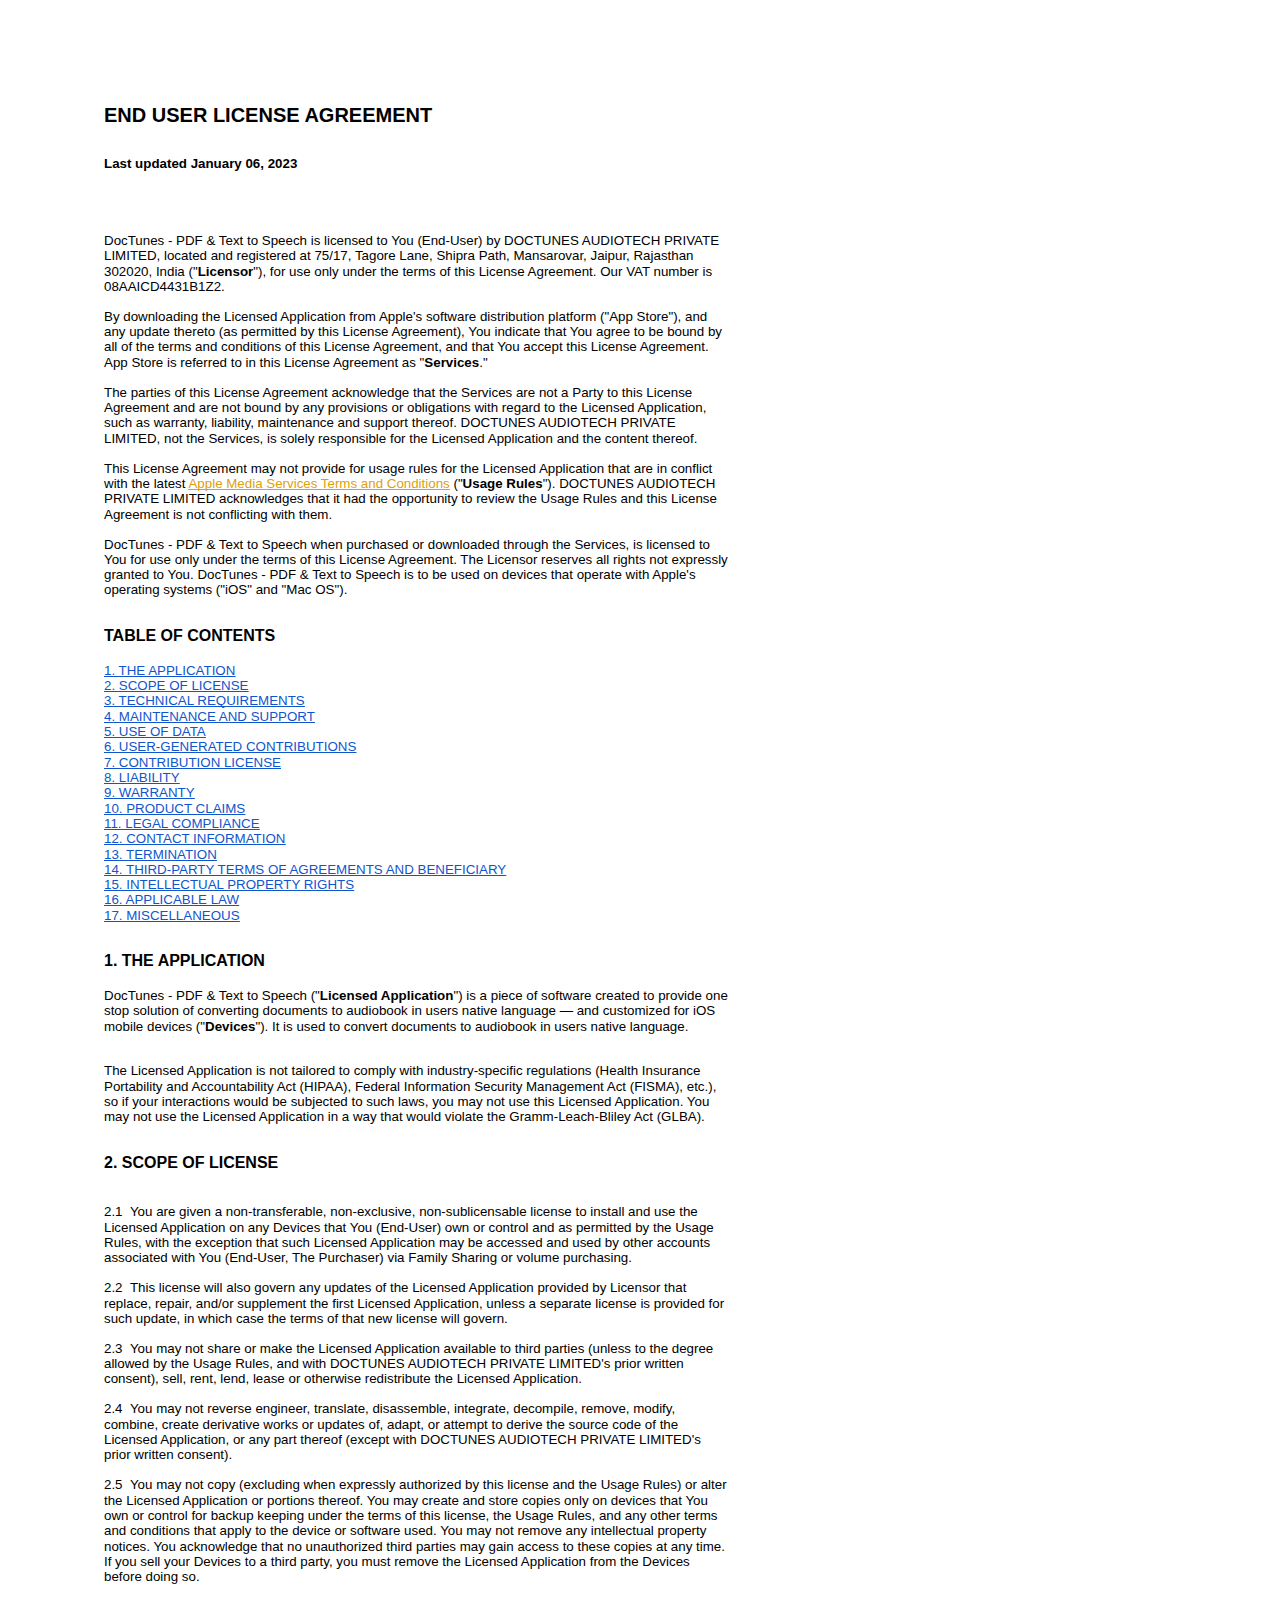
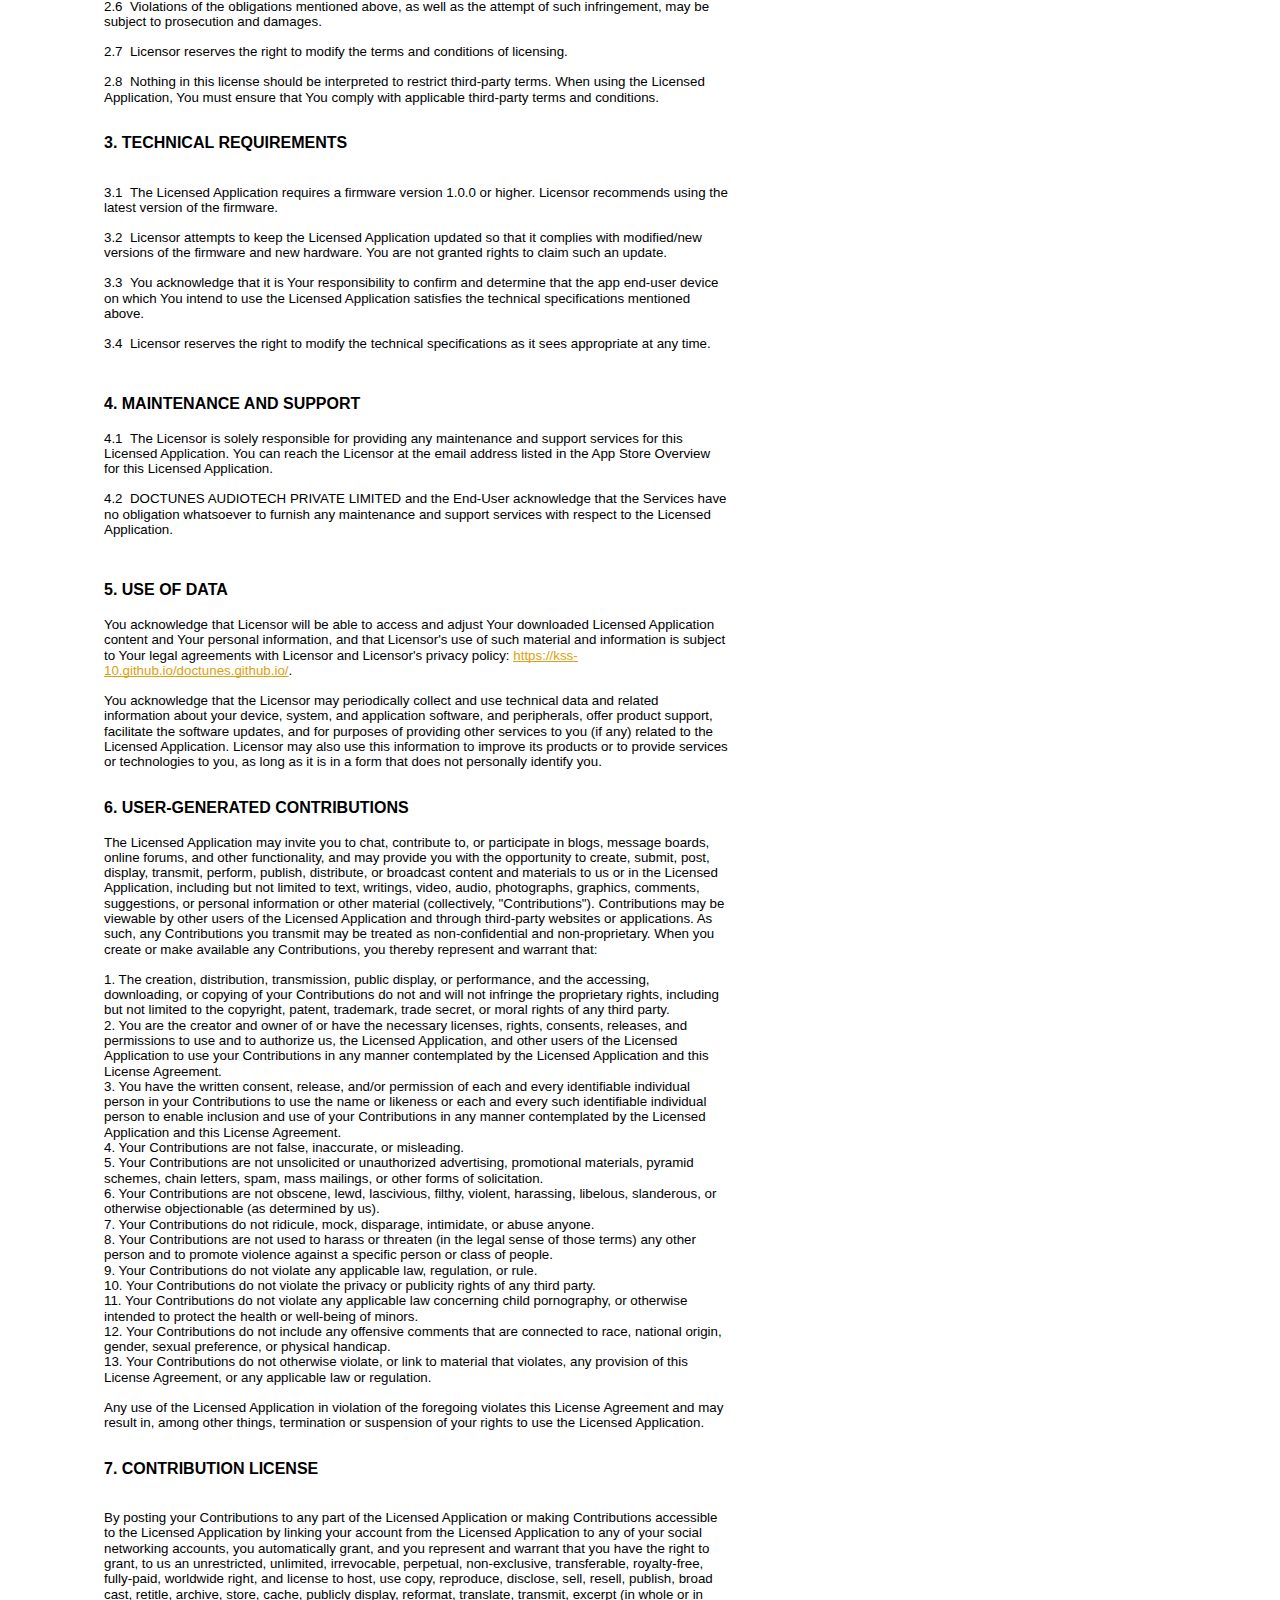
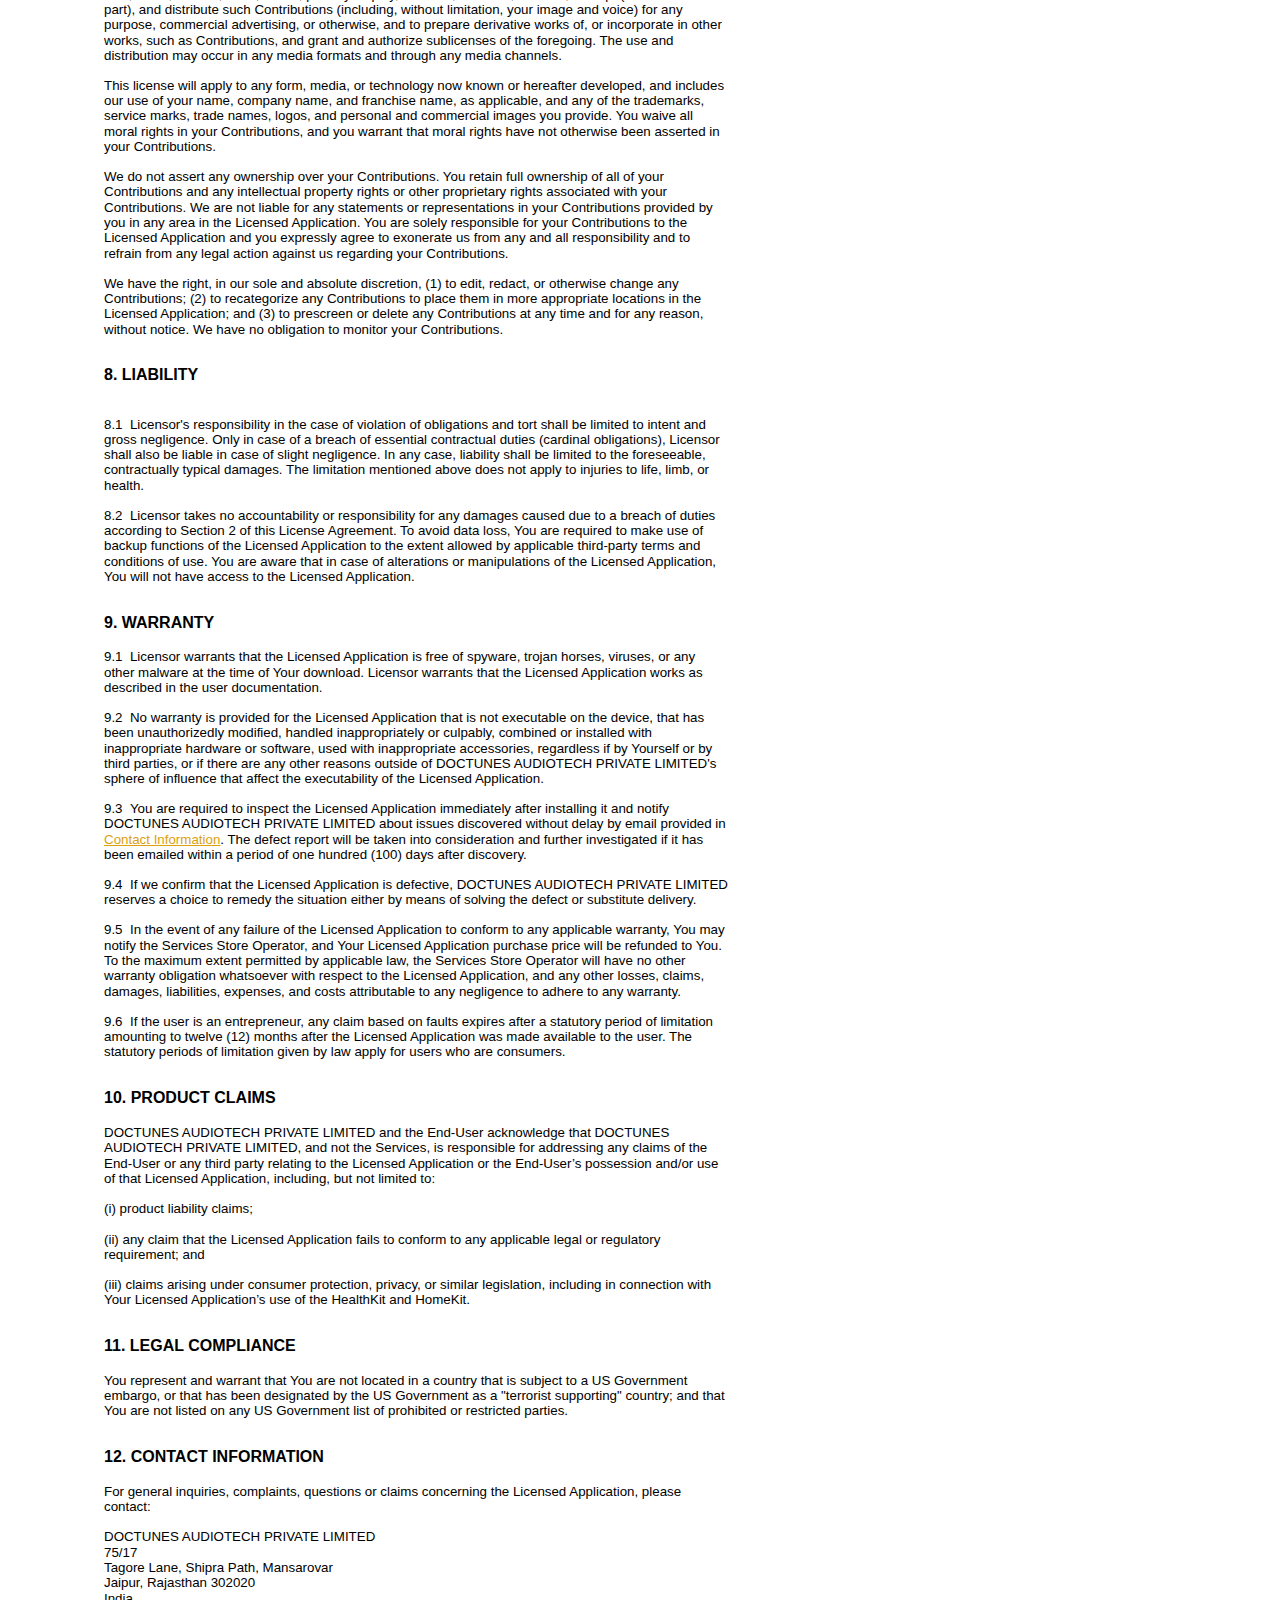
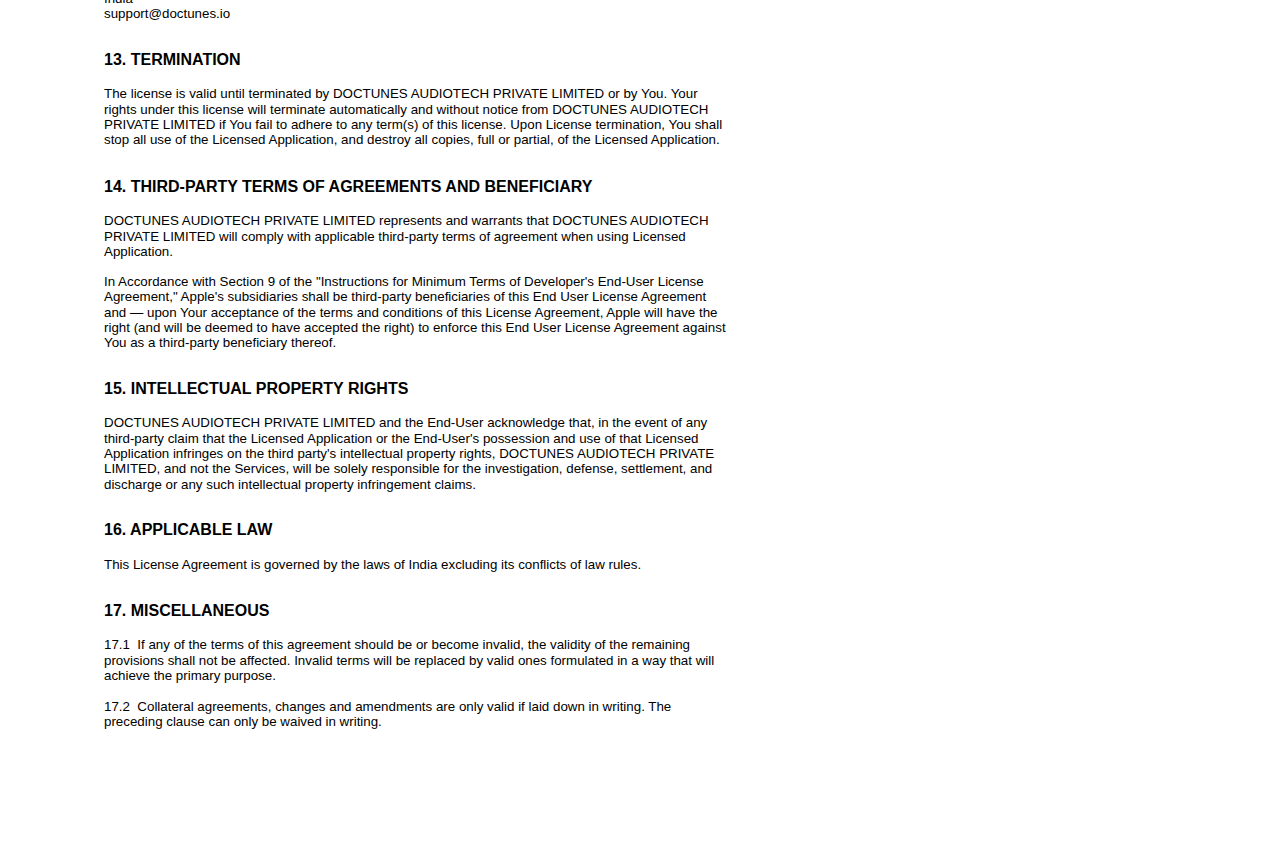
<file: public/Tnc.html>
<html><head><meta content="text/html; charset=UTF-8" http-equiv="content-type"><style type="text/css">ol{margin:0;padding:0}table td,table th{padding:0}.c7{-webkit-text-decoration-skip:none;color:#1155cc;font-weight:400;text-decoration:underline;vertical-align:baseline;text-decoration-skip-ink:none;font-size:10pt;font-family:"Arial";font-style:normal}.c3{color:#000000;font-weight:400;text-decoration:none;vertical-align:baseline;font-size:10pt;font-family:"Arial";font-style:normal}.c5{color:#000000;font-weight:400;text-decoration:none;vertical-align:baseline;font-size:11pt;font-family:"Arial";font-style:normal}.c9{color:#000000;font-weight:400;text-decoration:none;vertical-align:baseline;font-size:12pt;font-family:"Arial";font-style:normal}.c6{color:#000000;font-weight:700;text-decoration:none;vertical-align:baseline;font-size:12pt;font-family:"Arial";font-style:normal}.c1{padding-top:0pt;padding-bottom:0pt;line-height:1.15;orphans:2;widows:2;text-align:left}.c14{color:#000000;text-decoration:none;vertical-align:baseline;font-size:15pt;font-family:"Arial";font-style:normal}.c0{padding-top:0pt;padding-bottom:2pt;line-height:1.15;orphans:2;widows:2;text-align:left}.c15{color:#000000;text-decoration:none;vertical-align:baseline;font-family:"Arial";font-style:normal}.c8{text-decoration-skip-ink:none;font-size:10pt;-webkit-text-decoration-skip:none;color:#1155cc;text-decoration:underline}.c11{text-decoration-skip-ink:none;-webkit-text-decoration-skip:none;color:#dca10d;text-decoration:underline}.c13{background-color:#ffffff;max-width:468pt;padding:72pt 72pt 72pt 72pt}.c4{color:inherit;text-decoration:inherit}.c2{height:11pt}.c10{font-size:10pt}.c12{font-weight:700}.title{padding-top:0pt;color:#000000;font-size:26pt;padding-bottom:3pt;font-family:"Arial";line-height:1.15;page-break-after:avoid;orphans:2;widows:2;text-align:left}.subtitle{padding-top:0pt;color:#666666;font-size:15pt;padding-bottom:16pt;font-family:"Arial";line-height:1.15;page-break-after:avoid;orphans:2;widows:2;text-align:left}li{color:#000000;font-size:11pt;font-family:"Arial"}p{margin:0;color:#000000;font-size:11pt;font-family:"Arial"}h1{padding-top:20pt;color:#000000;font-size:20pt;padding-bottom:6pt;font-family:"Arial";line-height:1.15;page-break-after:avoid;orphans:2;widows:2;text-align:left}h2{padding-top:18pt;color:#000000;font-size:16pt;padding-bottom:6pt;font-family:"Arial";line-height:1.15;page-break-after:avoid;orphans:2;widows:2;text-align:left}h3{padding-top:16pt;color:#434343;font-size:14pt;padding-bottom:4pt;font-family:"Arial";line-height:1.15;page-break-after:avoid;orphans:2;widows:2;text-align:left}h4{padding-top:14pt;color:#666666;font-size:12pt;padding-bottom:4pt;font-family:"Arial";line-height:1.15;page-break-after:avoid;orphans:2;widows:2;text-align:left}h5{padding-top:12pt;color:#666666;font-size:11pt;padding-bottom:4pt;font-family:"Arial";line-height:1.15;page-break-after:avoid;orphans:2;widows:2;text-align:left}h6{padding-top:12pt;color:#666666;font-size:11pt;padding-bottom:4pt;font-family:"Arial";line-height:1.15;page-break-after:avoid;font-style:italic;orphans:2;widows:2;text-align:left}</style></head><body class="c13 doc-content"><p class="c1"><span class="c12 c14">END USER LICENSE AGREEMENT</span></p><p class="c1 c2"><span class="c3"></span></p><p class="c1 c2"><span class="c3"></span></p><p class="c1"><span class="c10 c12 c15">Last updated January 06, 2023</span></p><p class="c1 c2"><span class="c3"></span></p><p class="c1 c2"><span class="c3"></span></p><p class="c1 c2"><span class="c3"></span></p><p class="c0 c2"><span class="c9"></span></p><p class="c1"><span class="c10">DocTunes - PDF &amp; Text to Speech is licensed to You (End-User) by DOCTUNES AUDIOTECH PRIVATE LIMITED, located and registered at 75/17, Tagore Lane, Shipra Path, Mansarovar, Jaipur, Rajasthan 302020, India (&quot;</span><span class="c10 c12">Licensor</span><span class="c3">&quot;), for use only under the terms of this License Agreement. Our VAT number is 08AAICD4431B1Z2.</span></p><p class="c1 c2"><span class="c3"></span></p><p class="c1"><span class="c10">By downloading the Licensed Application from Apple&#39;s software distribution platform (&quot;App Store&quot;), and any update thereto (as permitted by this License Agreement), You indicate that You agree to be bound by all of the terms and conditions of this License Agreement, and that You accept this License Agreement. App Store is referred to in this License Agreement as &quot;</span><span class="c10 c12">Services</span><span class="c3">.&quot;</span></p><p class="c1 c2"><span class="c3"></span></p><p class="c1"><span class="c3">The parties of this License Agreement acknowledge that the Services are not a Party to this License Agreement and are not bound by any provisions or obligations with regard to the Licensed Application, such as warranty, liability, maintenance and support thereof. DOCTUNES AUDIOTECH PRIVATE LIMITED, not the Services, is solely responsible for the Licensed Application and the content thereof.</span></p><p class="c1 c2"><span class="c3"></span></p><p class="c1"><span class="c10">This License Agreement may not provide for usage rules for the Licensed Application that are in conflict with the latest </span><span class="c10 c11"><a class="c4" href="https://www.google.com/url?q=https://www.apple.com/legal/internet-services/itunes/us/terms.html&amp;sa=D&amp;source=editors&amp;ust=1673016755641599&amp;usg=AOvVaw0sQTvQ2PrV3XmpX5kY7_Er">Apple Media Services Terms and Conditions</a></span><span class="c10">&nbsp;(&quot;</span><span class="c10 c12">Usage Rules</span><span class="c3">&quot;). DOCTUNES AUDIOTECH PRIVATE LIMITED acknowledges that it had the opportunity to review the Usage Rules and this License Agreement is not conflicting with them.</span></p><p class="c1 c2"><span class="c3"></span></p><p class="c1"><span class="c3">DocTunes - PDF &amp; Text to Speech when purchased or downloaded through the Services, is licensed to You for use only under the terms of this License Agreement. The Licensor reserves all rights not expressly granted to You. DocTunes - PDF &amp; Text to Speech is to be used on devices that operate with Apple&#39;s operating systems (&quot;iOS&quot; and &quot;Mac OS&quot;).</span></p><p class="c1 c2"><span class="c3"></span></p><p class="c1 c2"><span class="c3"></span></p><p class="c0"><span class="c6">TABLE OF CONTENTS</span></p><p class="c1 c2"><span class="c3"></span></p><p class="c1"><span class="c8"><a class="c4" href="https://www.google.com/url?q=https://app.termly.io/dashboard/website/f01a1949-a445-4316-ae41-e630afe42f7a/eula%23application&amp;sa=D&amp;source=editors&amp;ust=1673016755642205&amp;usg=AOvVaw2W9ni_osXJq09bjAh41k2W">1. THE APPLICATION</a></span></p><p class="c1"><span class="c8"><a class="c4" href="https://www.google.com/url?q=https://app.termly.io/dashboard/website/f01a1949-a445-4316-ae41-e630afe42f7a/eula%23scope&amp;sa=D&amp;source=editors&amp;ust=1673016755642429&amp;usg=AOvVaw1IfI4CNjv4pSxWbRT5VRYE">2. SCOPE OF LICENSE</a></span></p><p class="c1"><span class="c8"><a class="c4" href="https://www.google.com/url?q=https://app.termly.io/dashboard/website/f01a1949-a445-4316-ae41-e630afe42f7a/eula%23requirements&amp;sa=D&amp;source=editors&amp;ust=1673016755642648&amp;usg=AOvVaw3DvdrWBBp1XWRpbcpOMGtp">3. TECHNICAL REQUIREMENTS</a></span></p><p class="c1"><span class="c8"><a class="c4" href="https://www.google.com/url?q=https://app.termly.io/dashboard/website/f01a1949-a445-4316-ae41-e630afe42f7a/eula%23support&amp;sa=D&amp;source=editors&amp;ust=1673016755642870&amp;usg=AOvVaw0T5tyoqF5Rmik7HtXpBNVO">4. MAINTENANCE AND SUPPORT</a></span></p><p class="c1"><span class="c8"><a class="c4" href="https://www.google.com/url?q=https://app.termly.io/dashboard/website/f01a1949-a445-4316-ae41-e630afe42f7a/eula%23datause&amp;sa=D&amp;source=editors&amp;ust=1673016755643075&amp;usg=AOvVaw2i8eU1R18lm78h8glkK51H">5. USE OF DATA</a></span></p><p class="c1"><span class="c8"><a class="c4" href="https://www.google.com/url?q=https://app.termly.io/dashboard/website/f01a1949-a445-4316-ae41-e630afe42f7a/eula%23ugc&amp;sa=D&amp;source=editors&amp;ust=1673016755643292&amp;usg=AOvVaw1C7QBHXUPO3peJjdZCmiAr">6. USER-GENERATED CONTRIBUTIONS</a></span></p><p class="c1"><span class="c8"><a class="c4" href="https://www.google.com/url?q=https://app.termly.io/dashboard/website/f01a1949-a445-4316-ae41-e630afe42f7a/eula%23contribution&amp;sa=D&amp;source=editors&amp;ust=1673016755643495&amp;usg=AOvVaw3KE9Vku-UpPFO1umpR3kQ2">7. CONTRIBUTION LICENSE</a></span></p><p class="c1"><span class="c8"><a class="c4" href="https://www.google.com/url?q=https://app.termly.io/dashboard/website/f01a1949-a445-4316-ae41-e630afe42f7a/eula%23liability&amp;sa=D&amp;source=editors&amp;ust=1673016755643700&amp;usg=AOvVaw3V5Swzb5Bkxxe7dRvh-hW5">8. LIABILITY</a></span></p><p class="c1"><span class="c8"><a class="c4" href="https://www.google.com/url?q=https://app.termly.io/dashboard/website/f01a1949-a445-4316-ae41-e630afe42f7a/eula%23warranty&amp;sa=D&amp;source=editors&amp;ust=1673016755643910&amp;usg=AOvVaw3ld74PGwJOT4zhqJHU2qMO">9. WARRANTY</a></span></p><p class="c1"><span class="c8"><a class="c4" href="https://www.google.com/url?q=https://app.termly.io/dashboard/website/f01a1949-a445-4316-ae41-e630afe42f7a/eula%23productclaims&amp;sa=D&amp;source=editors&amp;ust=1673016755644128&amp;usg=AOvVaw3MQxbhkALbyLPdMi105Fpd">10. PRODUCT CLAIMS</a></span></p><p class="c1"><span class="c8"><a class="c4" href="https://www.google.com/url?q=https://app.termly.io/dashboard/website/f01a1949-a445-4316-ae41-e630afe42f7a/eula%23compliance&amp;sa=D&amp;source=editors&amp;ust=1673016755644329&amp;usg=AOvVaw1eu2fVz5CS4Ivn9aXX3RnN">11. LEGAL COMPLIANCE</a></span></p><p class="c1"><span class="c8"><a class="c4" href="https://www.google.com/url?q=https://app.termly.io/dashboard/website/f01a1949-a445-4316-ae41-e630afe42f7a/eula%23contact&amp;sa=D&amp;source=editors&amp;ust=1673016755644528&amp;usg=AOvVaw2OD3GiZIO8Zs-ljAM1cxd3">12. CONTACT INFORMATION</a></span></p><p class="c1"><span class="c8"><a class="c4" href="https://www.google.com/url?q=https://app.termly.io/dashboard/website/f01a1949-a445-4316-ae41-e630afe42f7a/eula%23termination&amp;sa=D&amp;source=editors&amp;ust=1673016755644744&amp;usg=AOvVaw35LKRCc1VgX-0lG594_Krq">13. TERMINATION</a></span></p><p class="c1"><span class="c8"><a class="c4" href="https://www.google.com/url?q=https://app.termly.io/dashboard/website/f01a1949-a445-4316-ae41-e630afe42f7a/eula%23thirdparty&amp;sa=D&amp;source=editors&amp;ust=1673016755644952&amp;usg=AOvVaw3WwXRYtacH8vpA62YFBbnd">14. THIRD-PARTY TERMS OF AGREEMENTS AND BENEFICIARY</a></span></p><p class="c1"><span class="c8"><a class="c4" href="https://www.google.com/url?q=https://app.termly.io/dashboard/website/f01a1949-a445-4316-ae41-e630afe42f7a/eula%23ipr&amp;sa=D&amp;source=editors&amp;ust=1673016755645160&amp;usg=AOvVaw0aHQ73rmuH0vqM6gzliZy8">15. INTELLECTUAL PROPERTY RIGHTS</a></span></p><p class="c1"><span class="c8"><a class="c4" href="https://www.google.com/url?q=https://app.termly.io/dashboard/website/f01a1949-a445-4316-ae41-e630afe42f7a/eula%23law&amp;sa=D&amp;source=editors&amp;ust=1673016755645396&amp;usg=AOvVaw3F_RBjOIfrMfCy3cji7SsZ">16. APPLICABLE LAW</a></span></p><p class="c1"><span class="c8"><a class="c4" href="https://www.google.com/url?q=https://app.termly.io/dashboard/website/f01a1949-a445-4316-ae41-e630afe42f7a/eula%23misc&amp;sa=D&amp;source=editors&amp;ust=1673016755645600&amp;usg=AOvVaw3Q4WpS244Mke8GOzDDESmV">17. MISCELLANEOUS</a></span></p><p class="c1 c2"><span class="c3"></span></p><p class="c1 c2"><span class="c3"></span></p><p class="c0"><span class="c6">1. THE APPLICATION</span></p><p class="c1 c2"><span class="c3"></span></p><p class="c1"><span class="c10">DocTunes - PDF &amp; Text to Speech (&quot;</span><span class="c10 c12">Licensed Application</span><span class="c10">&quot;) is a piece of software created to provide one stop solution of converting documents to audiobook in users native language &mdash; and customized for iOS mobile devices (&quot;</span><span class="c10 c12">Devices</span><span class="c3">&quot;). It is used to convert documents to audiobook in users native language.</span></p><p class="c1 c2"><span class="c3"></span></p><p class="c1 c2"><span class="c3"></span></p><p class="c1"><span class="c3">The Licensed Application is not tailored to comply with industry-specific regulations (Health Insurance Portability and Accountability Act (HIPAA), Federal Information Security Management Act (FISMA), etc.), so if your interactions would be subjected to such laws, you may not use this Licensed Application. You may not use the Licensed Application in a way that would violate the Gramm-Leach-Bliley Act (GLBA).</span></p><p class="c1 c2"><span class="c3"></span></p><p class="c1 c2"><span class="c3"></span></p><p class="c0"><span class="c6">2. SCOPE OF LICENSE</span></p><p class="c1 c2"><span class="c3"></span></p><p class="c1 c2"><span class="c3"></span></p><p class="c1"><span class="c3">2.1 &nbsp;You are given a non-transferable, non-exclusive, non-sublicensable license to install and use the Licensed Application on any Devices that You (End-User) own or control and as permitted by the Usage Rules, with the exception that such Licensed Application may be accessed and used by other accounts associated with You (End-User, The Purchaser) via Family Sharing or volume purchasing.</span></p><p class="c1 c2"><span class="c3"></span></p><p class="c1"><span class="c3">2.2 &nbsp;This license will also govern any updates of the Licensed Application provided by Licensor that replace, repair, and/or supplement the first Licensed Application, unless a separate license is provided for such update, in which case the terms of that new license will govern.</span></p><p class="c1 c2"><span class="c3"></span></p><p class="c1"><span class="c3">2.3 &nbsp;You may not share or make the Licensed Application available to third parties (unless to the degree allowed by the Usage Rules, and with DOCTUNES AUDIOTECH PRIVATE LIMITED&#39;s prior written consent), sell, rent, lend, lease or otherwise redistribute the Licensed Application.</span></p><p class="c1 c2"><span class="c3"></span></p><p class="c1"><span class="c3">2.4 &nbsp;You may not reverse engineer, translate, disassemble, integrate, decompile, remove, modify, combine, create derivative works or updates of, adapt, or attempt to derive the source code of the Licensed Application, or any part thereof (except with DOCTUNES AUDIOTECH PRIVATE LIMITED&#39;s prior written consent).</span></p><p class="c1 c2"><span class="c3"></span></p><p class="c1"><span class="c3">2.5 &nbsp;You may not copy (excluding when expressly authorized by this license and the Usage Rules) or alter the Licensed Application or portions thereof. You may create and store copies only on devices that You own or control for backup keeping under the terms of this license, the Usage Rules, and any other terms and conditions that apply to the device or software used. You may not remove any intellectual property notices. You acknowledge that no unauthorized third parties may gain access to these copies at any time. If you sell your Devices to a third party, you must remove the Licensed Application from the Devices before doing so.</span></p><p class="c1 c2"><span class="c3"></span></p><p class="c1"><span class="c3">2.6 &nbsp;Violations of the obligations mentioned above, as well as the attempt of such infringement, may be subject to prosecution and damages.</span></p><p class="c1 c2"><span class="c3"></span></p><p class="c1"><span class="c3">2.7 &nbsp;Licensor reserves the right to modify the terms and conditions of licensing.</span></p><p class="c1 c2"><span class="c3"></span></p><p class="c1"><span class="c3">2.8 &nbsp;Nothing in this license should be interpreted to restrict third-party terms. When using the Licensed Application, You must ensure that You comply with applicable third-party terms and conditions.</span></p><p class="c1 c2"><span class="c3"></span></p><p class="c1 c2"><span class="c3"></span></p><p class="c0"><span class="c6">3. TECHNICAL REQUIREMENTS</span></p><p class="c1 c2"><span class="c3"></span></p><p class="c1 c2"><span class="c3"></span></p><p class="c1"><span class="c3">3.1 &nbsp;The Licensed Application requires a firmware version 1.0.0 or higher. Licensor recommends using the latest version of the firmware.</span></p><p class="c1 c2"><span class="c3"></span></p><p class="c1"><span class="c3">3.2 &nbsp;Licensor attempts to keep the Licensed Application updated so that it complies with modified/new versions of the firmware and new hardware. You are not granted rights to claim such an update.</span></p><p class="c1 c2"><span class="c3"></span></p><p class="c1"><span class="c3">3.3 &nbsp;You acknowledge that it is Your responsibility to confirm and determine that the app end-user device on which You intend to use the Licensed Application satisfies the technical specifications mentioned above.</span></p><p class="c1 c2"><span class="c3"></span></p><p class="c1"><span class="c3">3.4 &nbsp;Licensor reserves the right to modify the technical specifications as it sees appropriate at any time.</span></p><p class="c1 c2"><span class="c3"></span></p><p class="c1 c2"><span class="c3"></span></p><p class="c1 c2"><span class="c3"></span></p><p class="c0"><span class="c6">4. MAINTENANCE AND SUPPORT</span></p><p class="c1 c2"><span class="c3"></span></p><p class="c1"><span class="c3">4.1 &nbsp;The Licensor is solely responsible for providing any maintenance and support services for this Licensed Application. You can reach the Licensor at the email address listed in the App Store Overview for this Licensed Application.</span></p><p class="c1 c2"><span class="c3"></span></p><p class="c1"><span class="c3">4.2 &nbsp;DOCTUNES AUDIOTECH PRIVATE LIMITED and the End-User acknowledge that the Services have no obligation whatsoever to furnish any maintenance and support services with respect to the Licensed Application.</span></p><p class="c1 c2"><span class="c3"></span></p><p class="c1 c2"><span class="c3"></span></p><p class="c1 c2"><span class="c3"></span></p><p class="c0"><span class="c6">5. USE OF DATA</span></p><p class="c1 c2"><span class="c3"></span></p><p class="c1"><span class="c10">You acknowledge that Licensor will be able to access and adjust Your downloaded Licensed Application content and Your personal information, and that Licensor&#39;s use of such material and information is subject to Your legal agreements with Licensor and Licensor&#39;s privacy policy: </span><span class="c11 c10"><a class="c4" href="https://www.google.com/url?q=https://kss-10.github.io/doctunes.github.io/&amp;sa=D&amp;source=editors&amp;ust=1673016755647882&amp;usg=AOvVaw1JfiDriWTSefbRaKwBoYSN">https://kss-10.github.io/doctunes.github.io/</a></span><span class="c3">.</span></p><p class="c1 c2"><span class="c3"></span></p><p class="c1"><span class="c3">You acknowledge that the Licensor may periodically collect and use technical data and related information about your device, system, and application software, and peripherals, offer product support, facilitate the software updates, and for purposes of providing other services to you (if any) related to the Licensed Application. Licensor may also use this information to improve its products or to provide services or technologies to you, as long as it is in a form that does not personally identify you.</span></p><p class="c1 c2"><span class="c3"></span></p><p class="c1 c2"><span class="c3"></span></p><p class="c0"><span class="c6">6. USER-GENERATED CONTRIBUTIONS</span></p><p class="c1 c2"><span class="c3"></span></p><p class="c1"><span class="c3">The Licensed Application may invite you to chat, contribute to, or participate in blogs, message boards, online forums, and other functionality, and may provide you with the opportunity to create, submit, post, display, transmit, perform, publish, distribute, or broadcast content and materials to us or in the Licensed Application, including but not limited to text, writings, video, audio, photographs, graphics, comments, suggestions, or personal information or other material (collectively, &quot;Contributions&quot;). Contributions may be viewable by other users of the Licensed Application and through third-party websites or applications. As such, any Contributions you transmit may be treated as non-confidential and non-proprietary. When you create or make available any Contributions, you thereby represent and warrant that:</span></p><p class="c1 c2"><span class="c3"></span></p><p class="c1"><span class="c3">1. The creation, distribution, transmission, public display, or performance, and the accessing, downloading, or copying of your Contributions do not and will not infringe the proprietary rights, including but not limited to the copyright, patent, trademark, trade secret, or moral rights of any third party.</span></p><p class="c1"><span class="c3">2. You are the creator and owner of or have the necessary licenses, rights, consents, releases, and permissions to use and to authorize us, the Licensed Application, and other users of the Licensed Application to use your Contributions in any manner contemplated by the Licensed Application and this License Agreement.</span></p><p class="c1"><span class="c3">3. You have the written consent, release, and/or permission of each and every identifiable individual person in your Contributions to use the name or likeness or each and every such identifiable individual person to enable inclusion and use of your Contributions in any manner contemplated by the Licensed Application and this License Agreement.</span></p><p class="c1"><span class="c3">4. Your Contributions are not false, inaccurate, or misleading.</span></p><p class="c1"><span class="c3">5. Your Contributions are not unsolicited or unauthorized advertising, promotional materials, pyramid schemes, chain letters, spam, mass mailings, or other forms of solicitation.</span></p><p class="c1"><span class="c3">6. Your Contributions are not obscene, lewd, lascivious, filthy, violent, harassing, libelous, slanderous, or otherwise objectionable (as determined by us).</span></p><p class="c1"><span class="c3">7. Your Contributions do not ridicule, mock, disparage, intimidate, or abuse anyone.</span></p><p class="c1"><span class="c3">8. Your Contributions are not used to harass or threaten (in the legal sense of those terms) any other person and to promote violence against a specific person or class of people.</span></p><p class="c1"><span class="c3">9. Your Contributions do not violate any applicable law, regulation, or rule.</span></p><p class="c1"><span class="c3">10. Your Contributions do not violate the privacy or publicity rights of any third party.</span></p><p class="c1"><span class="c3">11. Your Contributions do not violate any applicable law concerning child pornography, or otherwise intended to protect the health or well-being of minors.</span></p><p class="c1"><span class="c3">12. Your Contributions do not include any offensive comments that are connected to race, national origin, gender, sexual preference, or physical handicap.</span></p><p class="c1"><span class="c3">13. Your Contributions do not otherwise violate, or link to material that violates, any provision of this License Agreement, or any applicable law or regulation.</span></p><p class="c1 c2"><span class="c3"></span></p><p class="c1"><span class="c3">Any use of the Licensed Application in violation of the foregoing violates this License Agreement and may result in, among other things, termination or suspension of your rights to use the Licensed Application.</span></p><p class="c1 c2"><span class="c3"></span></p><p class="c1 c2"><span class="c3"></span></p><p class="c0"><span class="c6">7. CONTRIBUTION LICENSE</span></p><p class="c1 c2"><span class="c3"></span></p><p class="c1 c2"><span class="c3"></span></p><p class="c1"><span class="c3">By posting your Contributions to any part of the Licensed Application or making Contributions accessible to the Licensed Application by linking your account from the Licensed Application to any of your social networking accounts, you automatically grant, and you represent and warrant that you have the right to grant, to us an unrestricted, unlimited, irrevocable, perpetual, non-exclusive, transferable, royalty-free, fully-paid, worldwide right, and license to host, use copy, reproduce, disclose, sell, resell, publish, broad cast, retitle, archive, store, cache, publicly display, reformat, translate, transmit, excerpt (in whole or in part), and distribute such Contributions (including, without limitation, your image and voice) for any purpose, commercial advertising, or otherwise, and to prepare derivative works of, or incorporate in other works, such as Contributions, and grant and authorize sublicenses of the foregoing. The use and distribution may occur in any media formats and through any media channels.</span></p><p class="c1 c2"><span class="c3"></span></p><p class="c1"><span class="c3">This license will apply to any form, media, or technology now known or hereafter developed, and includes our use of your name, company name, and franchise name, as applicable, and any of the trademarks, service marks, trade names, logos, and personal and commercial images you provide. You waive all moral rights in your Contributions, and you warrant that moral rights have not otherwise been asserted in your Contributions.</span></p><p class="c1 c2"><span class="c3"></span></p><p class="c1"><span class="c3">We do not assert any ownership over your Contributions. You retain full ownership of all of your Contributions and any intellectual property rights or other proprietary rights associated with your Contributions. We are not liable for any statements or representations in your Contributions provided by you in any area in the Licensed Application. You are solely responsible for your Contributions to the Licensed Application and you expressly agree to exonerate us from any and all responsibility and to refrain from any legal action against us regarding your Contributions.</span></p><p class="c1 c2"><span class="c3"></span></p><p class="c1"><span class="c3">We have the right, in our sole and absolute discretion, (1) to edit, redact, or otherwise change any Contributions; (2) to recategorize any Contributions to place them in more appropriate locations in the Licensed Application; and (3) to prescreen or delete any Contributions at any time and for any reason, without notice. We have no obligation to monitor your Contributions.</span></p><p class="c1 c2"><span class="c3"></span></p><p class="c1 c2"><span class="c3"></span></p><p class="c0"><span class="c6">8. LIABILITY</span></p><p class="c1 c2"><span class="c3"></span></p><p class="c1 c2"><span class="c3"></span></p><p class="c1"><span class="c3">8.1 &nbsp;Licensor&#39;s responsibility in the case of violation of obligations and tort shall be limited to intent and gross negligence. Only in case of a breach of essential contractual duties (cardinal obligations), Licensor shall also be liable in case of slight negligence. In any case, liability shall be limited to the foreseeable, contractually typical damages. The limitation mentioned above does not apply to injuries to life, limb, or health.</span></p><p class="c1 c2"><span class="c3"></span></p><p class="c1"><span class="c3">8.2 &nbsp;Licensor takes no accountability or responsibility for any damages caused due to a breach of duties according to Section 2 of this License Agreement. To avoid data loss, You are required to make use of backup functions of the Licensed Application to the extent allowed by applicable third-party terms and conditions of use. You are aware that in case of alterations or manipulations of the Licensed Application, You will not have access to the Licensed Application.</span></p><p class="c1 c2"><span class="c3"></span></p><p class="c1 c2"><span class="c3"></span></p><p class="c0"><span class="c6">9. WARRANTY</span></p><p class="c1 c2"><span class="c3"></span></p><p class="c1"><span class="c3">9.1 &nbsp;Licensor warrants that the Licensed Application is free of spyware, trojan horses, viruses, or any other malware at the time of Your download. Licensor warrants that the Licensed Application works as described in the user documentation.</span></p><p class="c1 c2"><span class="c3"></span></p><p class="c1"><span class="c3">9.2 &nbsp;No warranty is provided for the Licensed Application that is not executable on the device, that has been unauthorizedly modified, handled inappropriately or culpably, combined or installed with inappropriate hardware or software, used with inappropriate accessories, regardless if by Yourself or by third parties, or if there are any other reasons outside of DOCTUNES AUDIOTECH PRIVATE LIMITED&#39;s sphere of influence that affect the executability of the Licensed Application.</span></p><p class="c1 c2"><span class="c3"></span></p><p class="c1"><span class="c10">9.3 &nbsp;You are required to inspect the Licensed Application immediately after installing it and notify DOCTUNES AUDIOTECH PRIVATE LIMITED about issues discovered without delay by email provided in </span><span class="c11 c10"><a class="c4" href="https://www.google.com/url?q=https://app.termly.io/dashboard/website/f01a1949-a445-4316-ae41-e630afe42f7a/eula%23contact&amp;sa=D&amp;source=editors&amp;ust=1673016755650283&amp;usg=AOvVaw0N6PDUzT_sjoUXMAsp1a41">Contact Information</a></span><span class="c3">. The defect report will be taken into consideration and further investigated if it has been emailed within a period of one hundred (100) days after discovery.</span></p><p class="c1 c2"><span class="c3"></span></p><p class="c1"><span class="c3">9.4 &nbsp;If we confirm that the Licensed Application is defective, DOCTUNES AUDIOTECH PRIVATE LIMITED reserves a choice to remedy the situation either by means of solving the defect or substitute delivery.</span></p><p class="c1 c2"><span class="c3"></span></p><p class="c1"><span class="c3">9.5 &nbsp;In the event of any failure of the Licensed Application to conform to any applicable warranty, You may notify the Services Store Operator, and Your Licensed Application purchase price will be refunded to You. To the maximum extent permitted by applicable law, the Services Store Operator will have no other warranty obligation whatsoever with respect to the Licensed Application, and any other losses, claims, damages, liabilities, expenses, and costs attributable to any negligence to adhere to any warranty.</span></p><p class="c1 c2"><span class="c3"></span></p><p class="c1"><span class="c3">9.6 &nbsp;If the user is an entrepreneur, any claim based on faults expires after a statutory period of limitation amounting to twelve (12) months after the Licensed Application was made available to the user. The statutory periods of limitation given by law apply for users who are consumers.</span></p><p class="c1"><span class="c3">&nbsp; &nbsp;</span></p><p class="c1 c2"><span class="c3"></span></p><p class="c0"><span class="c6">10. PRODUCT CLAIMS</span></p><p class="c1 c2"><span class="c3"></span></p><p class="c1"><span class="c3">DOCTUNES AUDIOTECH PRIVATE LIMITED and the End-User acknowledge that DOCTUNES AUDIOTECH PRIVATE LIMITED, and not the Services, is responsible for addressing any claims of the End-User or any third party relating to the Licensed Application or the End-User&rsquo;s possession and/or use of that Licensed Application, including, but not limited to:</span></p><p class="c1 c2"><span class="c3"></span></p><p class="c1"><span class="c3">(i) product liability claims;</span></p><p class="c1"><span class="c3">&nbsp; &nbsp;</span></p><p class="c1"><span class="c3">(ii) any claim that the Licensed Application fails to conform to any applicable legal or regulatory requirement; and</span></p><p class="c1 c2"><span class="c3"></span></p><p class="c1"><span class="c3">(iii) claims arising under consumer protection, privacy, or similar legislation, including in connection with Your Licensed Application&rsquo;s use of the HealthKit and HomeKit.</span></p><p class="c1 c2"><span class="c3"></span></p><p class="c1 c2"><span class="c3"></span></p><p class="c0"><span class="c6">11. LEGAL COMPLIANCE</span></p><p class="c1 c2"><span class="c3"></span></p><p class="c1"><span class="c3">You represent and warrant that You are not located in a country that is subject to a US Government embargo, or that has been designated by the US Government as a &quot;terrorist supporting&quot; country; and that You are not listed on any US Government list of prohibited or restricted parties.</span></p><p class="c1 c2"><span class="c3"></span></p><p class="c1 c2"><span class="c3"></span></p><p class="c0"><span class="c6">12. CONTACT INFORMATION</span></p><p class="c1 c2"><span class="c3"></span></p><p class="c1"><span class="c3">For general inquiries, complaints, questions or claims concerning the Licensed Application, please contact:</span></p><p class="c1"><span class="c3">&nbsp; &nbsp; &nbsp; &nbsp;</span></p><p class="c1"><span class="c3">DOCTUNES AUDIOTECH PRIVATE LIMITED</span></p><p class="c1"><span class="c3">75/17</span></p><p class="c1"><span class="c3">Tagore Lane, Shipra Path, Mansarovar</span></p><p class="c1"><span class="c3">Jaipur, Rajasthan 302020</span></p><p class="c1"><span class="c3">India</span></p><p class="c1"><span class="c3">support@doctunes.io</span></p><p class="c1 c2"><span class="c3"></span></p><p class="c1 c2"><span class="c3"></span></p><p class="c0"><span class="c6">13. TERMINATION</span></p><p class="c1 c2"><span class="c3"></span></p><p class="c1"><span class="c3">The license is valid until terminated by DOCTUNES AUDIOTECH PRIVATE LIMITED or by You. Your rights under this license will terminate automatically and without notice from DOCTUNES AUDIOTECH PRIVATE LIMITED if You fail to adhere to any term(s) of this license. Upon License termination, You shall stop all use of the Licensed Application, and destroy all copies, full or partial, of the Licensed Application.</span></p><p class="c1"><span class="c3">&nbsp; &nbsp; &nbsp; </span></p><p class="c1 c2"><span class="c3"></span></p><p class="c0"><span class="c6">14. THIRD-PARTY TERMS OF AGREEMENTS AND BENEFICIARY</span></p><p class="c1 c2"><span class="c3"></span></p><p class="c1"><span class="c3">DOCTUNES AUDIOTECH PRIVATE LIMITED represents and warrants that DOCTUNES AUDIOTECH PRIVATE LIMITED will comply with applicable third-party terms of agreement when using Licensed Application.</span></p><p class="c1 c2"><span class="c3"></span></p><p class="c1"><span class="c3">In Accordance with Section 9 of the &quot;Instructions for Minimum Terms of Developer&#39;s End-User License Agreement,&quot; Apple&#39;s subsidiaries shall be third-party beneficiaries of this End User License Agreement and &mdash; upon Your acceptance of the terms and conditions of this License Agreement, Apple will have the right (and will be deemed to have accepted the right) to enforce this End User License Agreement against You as a third-party beneficiary thereof.</span></p><p class="c1 c2"><span class="c3"></span></p><p class="c1 c2"><span class="c3"></span></p><p class="c0"><span class="c6">15. INTELLECTUAL PROPERTY RIGHTS</span></p><p class="c1 c2"><span class="c3"></span></p><p class="c1"><span class="c3">DOCTUNES AUDIOTECH PRIVATE LIMITED and the End-User acknowledge that, in the event of any third-party claim that the Licensed Application or the End-User&#39;s possession and use of that Licensed Application infringes on the third party&#39;s intellectual property rights, DOCTUNES AUDIOTECH PRIVATE LIMITED, and not the Services, will be solely responsible for the investigation, defense, settlement, and discharge or any such intellectual property infringement claims.</span></p><p class="c1 c2"><span class="c3"></span></p><p class="c1 c2"><span class="c3"></span></p><p class="c0"><span class="c6">16. APPLICABLE LAW</span></p><p class="c1 c2"><span class="c3"></span></p><p class="c1"><span class="c3">This License Agreement is governed by the laws of India excluding its conflicts of law rules.</span></p><p class="c1 c2"><span class="c3"></span></p><p class="c1 c2"><span class="c3"></span></p><p class="c0"><span class="c6">17. MISCELLANEOUS</span></p><p class="c1 c2"><span class="c3"></span></p><p class="c1"><span class="c3">17.1 &nbsp;If any of the terms of this agreement should be or become invalid, the validity of the remaining provisions shall not be affected. Invalid terms will be replaced by valid ones formulated in a way that will achieve the primary purpose.</span></p><p class="c1"><span class="c3">&nbsp; &nbsp; &nbsp; &nbsp;&nbsp;&nbsp;&nbsp;&nbsp;&nbsp;&nbsp;&nbsp;&nbsp; &nbsp; &nbsp;</span></p><p class="c1"><span class="c3">17.2 &nbsp;Collateral agreements, changes and amendments are only valid if laid down in writing. The preceding clause can only be waived in writing.</span></p><p class="c1 c2"><span class="c5"></span></p></body></html>
</file>
